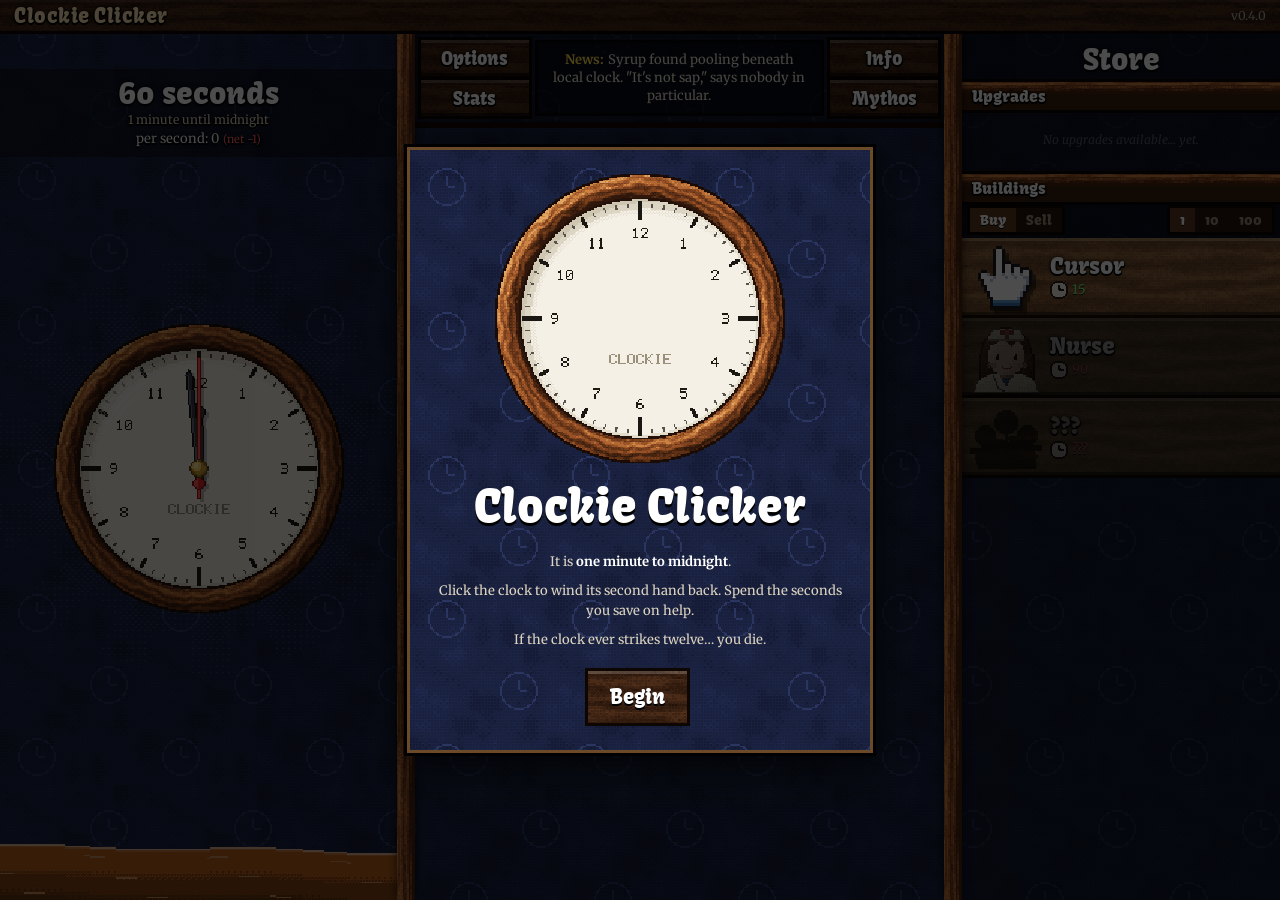
<file: index.html>
<!doctype html>
<html lang="en">
<head>
  <meta charset="utf-8">
  <meta name="viewport" content="width=device-width, initial-scale=1">
  <title>Clockie Clicker</title>
  <meta name="description" content="It is one minute to midnight. Click the clock to wind it back.">
  <link rel="preconnect" href="https://fonts.googleapis.com">
  <link rel="preconnect" href="https://fonts.gstatic.com" crossorigin>
  <link href="https://fonts.googleapis.com/css2?family=Kavoon&family=Merriweather:ital,wght@0,400;0,700;1,400&display=swap" rel="stylesheet">
  <link rel="stylesheet" href="css/style.css">
  <link rel="icon" id="favicon" href="data:,">
</head>
<body>
  <div id="topbar">
    <div id="logo">Clockie Clicker</div>
    <div id="topLinks"><span id="topVersion"></span></div>
  </div>

  <div id="game">
    <section id="left">
      <canvas id="clockCanvas"></canvas>
      <div id="counter">
        <div id="bankNum">60 seconds</div>
        <div id="bankHuman">1 minute until midnight</div>
        <div id="sps">per second: 0</div>
      </div>
      <div id="floaters"></div>
      <div id="danger"></div>
    </section>

    <div class="divider"></div>

    <section id="middle">
      <div id="header">
        <div class="btnCol">
          <button class="menuBtn" data-menu="options">Options</button>
          <button class="menuBtn" data-menu="stats">Stats</button>
        </div>
        <div id="news"><div id="newsText"></div></div>
        <div class="btnCol">
          <button class="menuBtn" data-menu="info">Info</button>
          <button class="menuBtn" data-menu="mythos">Mythos</button>
        </div>
      </div>
      <div id="rows">
        <div id="rowsEmpty">Your staff will gather here.</div>
      </div>
      <div id="menu" hidden>
        <button id="menuClose" class="closeBtn" aria-label="Close"></button>
        <div id="menuContent"></div>
      </div>
      <div id="notes"></div>
    </section>

    <div class="divider"></div>

    <section id="right">
      <div class="storeTitle">Store</div>
      <div class="sectionTitle">Upgrades</div>
      <div id="upgrades"><div class="empty">No upgrades available&hellip; yet.</div></div>
      <div class="sectionTitle">Buildings</div>
      <div id="buyBar">
        <div class="seg"><button data-mode="buy" class="on">Buy</button><button data-mode="sell">Sell</button></div>
        <div class="seg"><button data-amt="1" class="on">1</button><button data-amt="10">10</button><button data-amt="100">100</button></div>
      </div>
      <div id="buildings"></div>
    </section>
  </div>

  <div id="tooltip" hidden></div>

  <div id="overlay" hidden>
    <div id="overlayBox"></div>
  </div>

  <script type="module" src="js/game.js"></script>
</body>
</html>
</file>
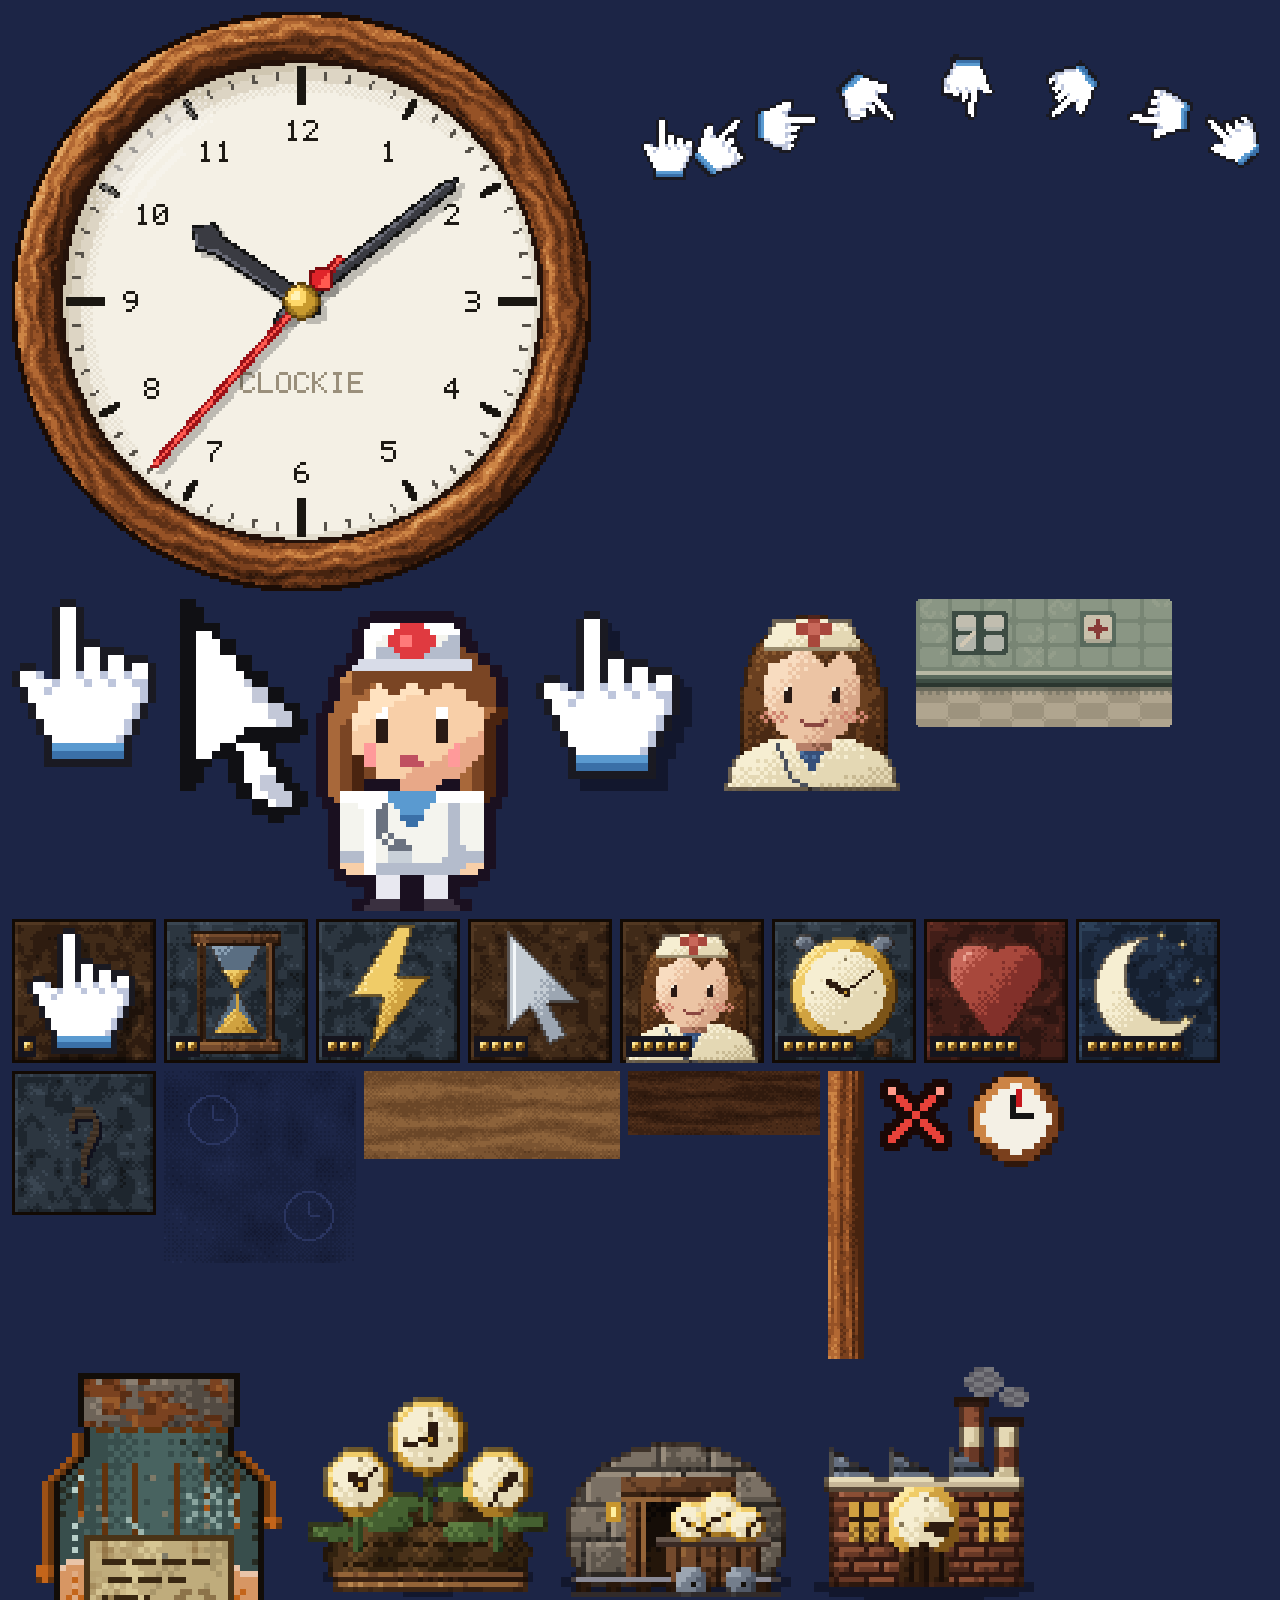
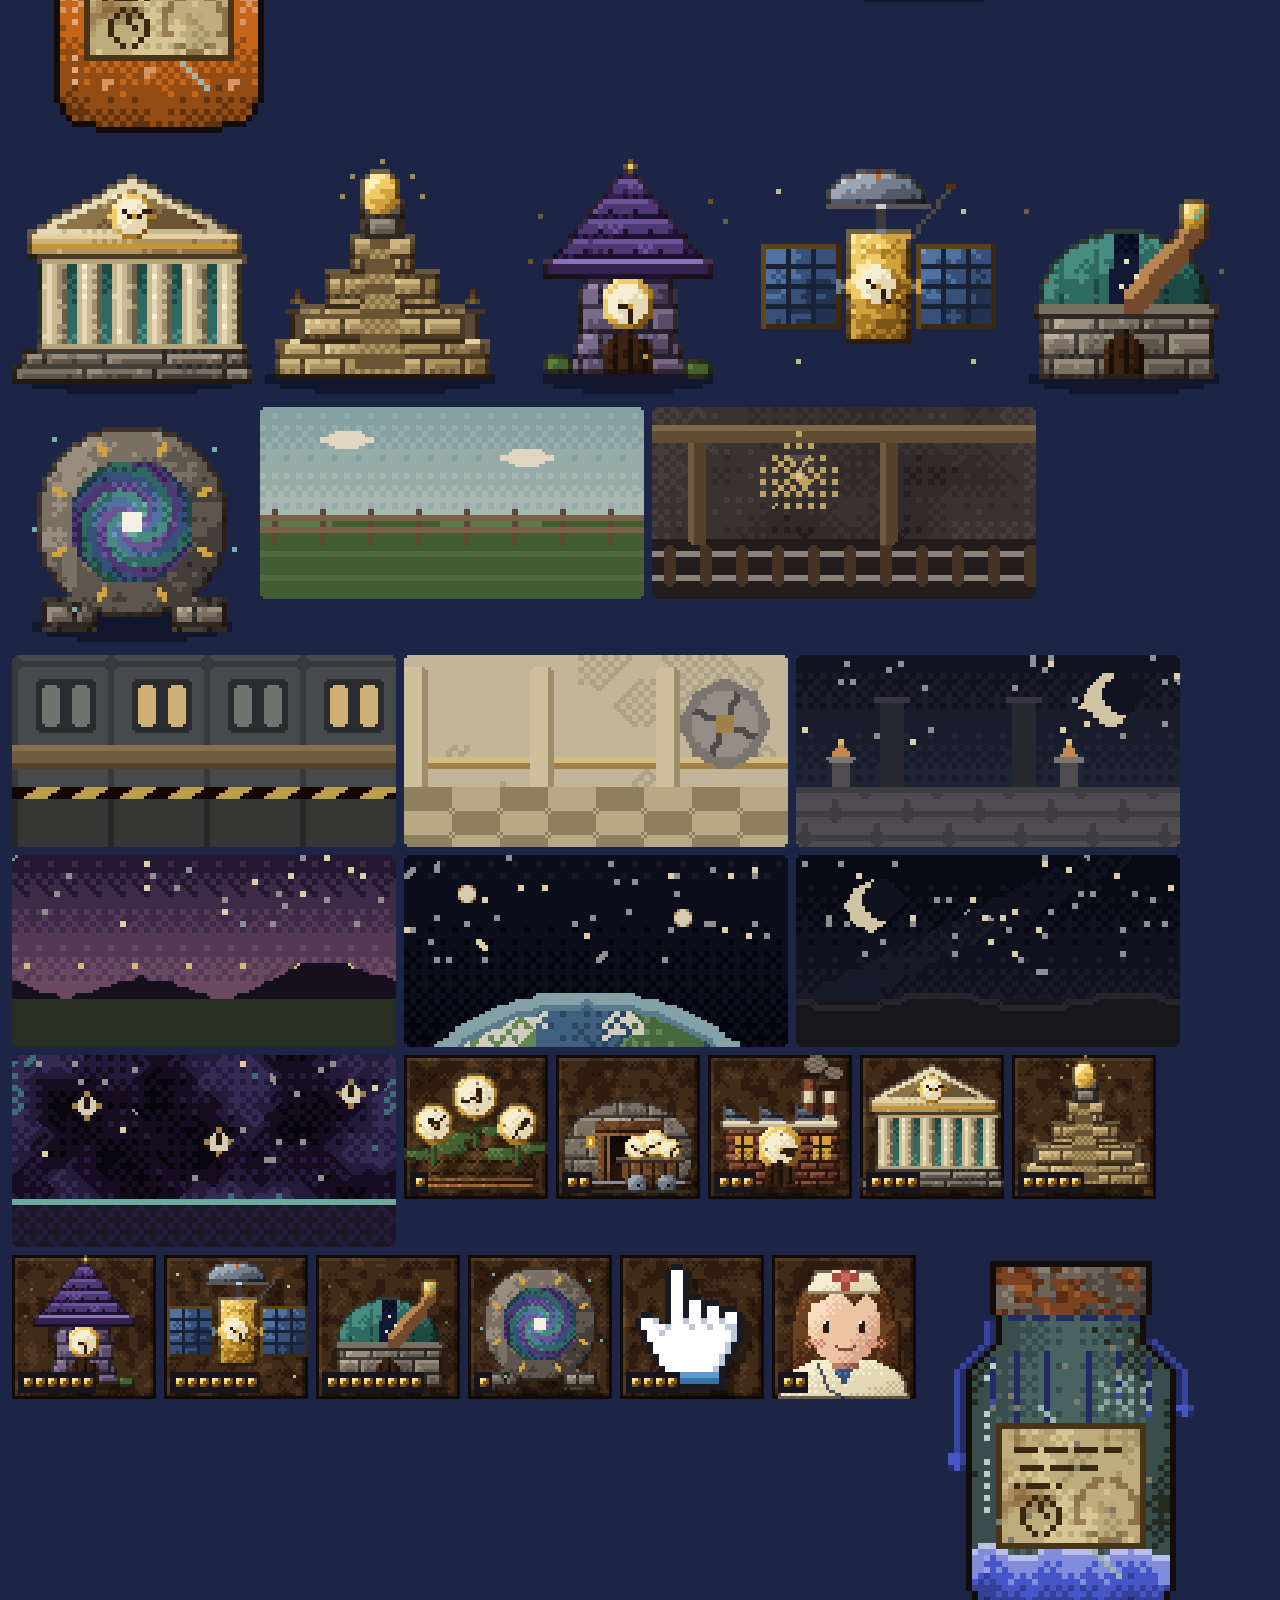
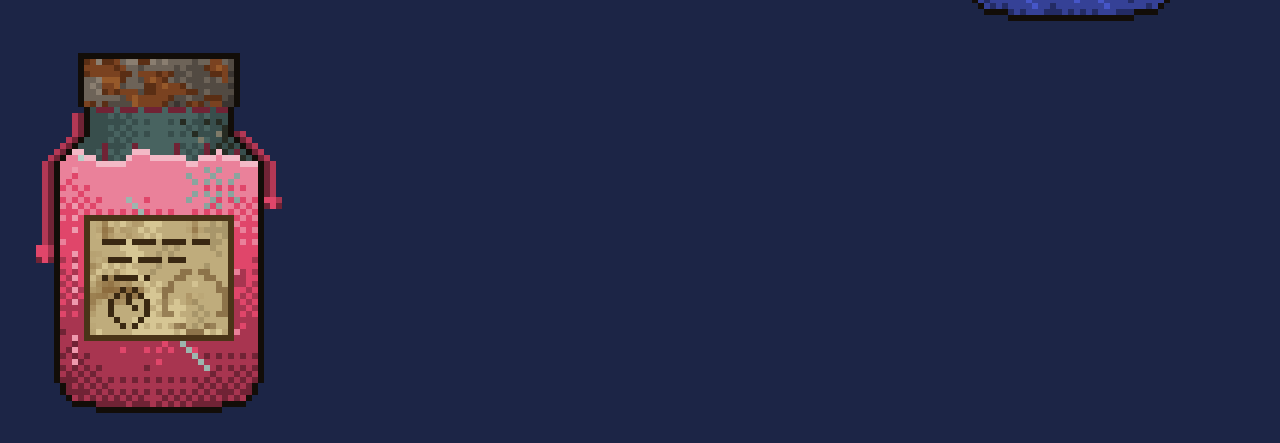
<file: dev/art-sheet.html>
<!doctype html>
<html><head><meta charset="utf-8"><title>Art sheet</title>
<style>body{background:#1c2546;margin:8px;font:12px sans-serif;color:#fff}canvas{image-rendering:pixelated;margin:4px;vertical-align:top}</style>
</head><body>
<script type="module">
import * as ART from '../js/art.js';
import { upscale, canvas } from '../js/pixel.js';
const q = new URLSearchParams(location.search), k = +(q.get('k') || 3), only = q.get('only');
const show = (name, c, kk = k) => { if (only && !only.split(',').includes(name)) return; const u = upscale(c, kk); u.title = name; document.body.appendChild(u); };
const assets = await ART.loadAssets();
// clock with hands at 10:08:37
const face = ART.clockFace(), H = ART.clockHands(), cap = ART.clockCap(), glare = ART.clockGlare();
const R = ART.CLOCK_R, S = R * 2 + 1;
const clk = canvas(S, S);
const x = clk.getContext('2d'); x.imageSmoothingEnabled = false;
x.drawImage(face, 0, 0);
const T = Math.PI * 2, ang = { h: ((10 + 8 / 60) / 12) * T, m: ((8 + 37 / 60) / 60) * T, s: (37 / 60) * T };
x.globalAlpha = 0.22;
for (const [h, a] of [[H.hour, ang.h], [H.minute, ang.m], [H.second, ang.s]]) { const s = h.shadow(a); x.drawImage(s.c, R - s.r + 2, R - s.r + 2); }
x.globalAlpha = 1;
for (const [h, a] of [[H.hour, ang.h], [H.minute, ang.m], [H.second, ang.s]]) { const s = h.rot(a); x.drawImage(s.c, R - s.r, R - s.r); }
x.drawImage(cap, R - 6, R - 6); x.drawImage(glare, 0, 0);
show('clock', clk, k);
const rot = ART.handRotator(assets.hand);
const cs = canvas(220, 70), cx = cs.getContext('2d');
for (let i = 0; i < 8; i++) { const r = rot(i * 0.8); cx.drawImage(r.c, 20 + i * 26 - r.r, 35 - r.r); }
show('hands', cs, k);
show('handraw', assets.hand, 8);
show('arrow', ART.cursorSprite(), 8);
show('nurse', ART.nurseSprite(), 6);
const ic = ART.storeIcons(assets.hand); show('iconCursor', ic.cursor, 4); show('iconNurse', ic.nurse, 4);
show('hospital', ART.hospitalTex(), 2);
['hand', 'hourglass', 'bolt', 'cursor', 'nurse', 'clock', 'heart', 'moon'].forEach((g, i) => show('ach-' + g, ART.achievementIcon(g, i % 9), 3));
show('ach-locked', ART.achievementIcon('clock', 0, true), 3);
show('bg', ART.bgTile(), 2); show('plank', ART.plankTex(), 2); show('dark', ART.darkWoodTex(), 2);
show('woodv', ART.woodTex(12, 96, { seed: 3, vertical: true, bevel: true }), 3);
show('close', ART.closeIcon(), 4); show('fav', ART.favicon(), 6);
show('jar', ART.syrupJar('#c4651a', 56), 6);
ART.NEW_BUILDINGS.forEach((id) => show('unit-' + id, ART.unitSprite(id), 5));
ART.NEW_BUILDINGS.forEach((id) => show('row-' + id, ART.rowTex(id), 3));
ART.NEW_BUILDINGS.forEach((id, i) => show('upg-' + id, ART.upgradeIcon(id, i % 8), 3));
show('upg-cursor', ART.upgradeIcon('cursor', 3), 3); show('upg-nurse', ART.upgradeIcon('nurse', 1), 3);
show('jar2', ART.syrupJar('#4656c8', 12), 6);
show('jar3', ART.syrupJar('#e0466a', 96), 6);
</script>
</body></html>
</file>
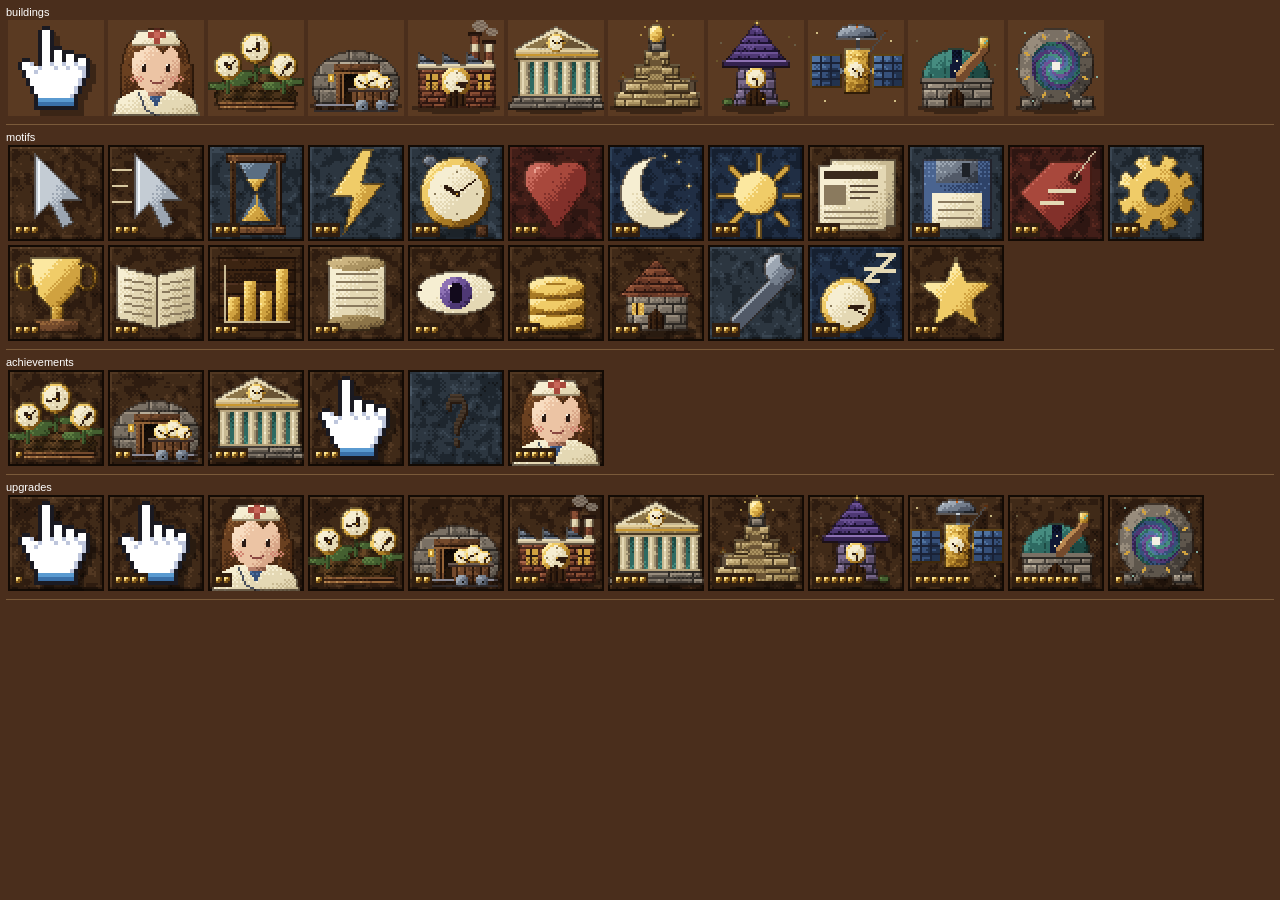
<file: dev/icons-sheet.html>
<!doctype html>
<html><head><meta charset="utf-8"><title>Icons sheet</title>
<style>body{background:#4a2e1c;margin:6px;font:11px sans-serif;color:#fff}canvas{image-rendering:pixelated;margin:2px;vertical-align:top;background:#5a3a22}hr{border:0;border-top:1px solid #7a5a3a;margin:6px 0}</style>
</head><body>
<script type="module">
import * as ART from '../js/art.js';
import * as I from '../js/icons2.js';
import { upscale } from '../js/pixel.js';
const q = new URLSearchParams(location.search), k = +(q.get('k') || 2), only = q.get('only') || 'all';
const assets = await ART.loadAssets(); I.setHand(assets.hand);
const row = (title, list) => { if (only !== 'all' && !only.split(',').includes(title)) return; const h = document.createElement('div'); h.textContent = title; document.body.appendChild(h); for (const c of list) { const u = upscale(c, k); document.body.appendChild(u); } document.body.appendChild(document.createElement('hr')); };
row('buildings', [...['cursor', 'nurse'].map(I.storeIcon), ...I.BUILDING_IDS.map(I.storeIcon)]);
row('motifs', ['cursor', 'rapid', 'hourglass', 'bolt', 'clock', 'heart', 'moon', 'sun', 'news', 'disk', 'tag', 'gear', 'trophy', 'book', 'chart', 'scroll', 'eye', 'coin', 'house', 'wrench', 'zzz', 'star'].map((n) => I.achievementIcon(n, 2)));
row('achievements', [I.achievementIcon('b:farm', 0), I.achievementIcon('b:mine', 1), I.achievementIcon('b:bank', 3), I.achievementIcon('hand', 2), I.achievementIcon('x', 0, true), I.achievementIcon('nurse', 4)]);
row('upgrades', [I.upgradeIcon('cursor', 0), I.upgradeIcon('cursor', 3), I.upgradeIcon('nurse', 1), ...I.BUILDING_IDS.map((id, i) => I.upgradeIcon(id, i % 8))]);
</script>
</body></html>
</file>
<file: css/style.css>
/* Clockie Clicker — 2010s browser-game chrome. Textures are generated as pixel art at runtime
   and injected as CSS variables (--tex-*). --px is the on-screen size of one art pixel. */

:root {
  --px: 3px;
  --ink: #fff;
  --muted: #b9b2a4;
  --good: #7dff7d;
  --bad: #ff6a6a;
  --gold: #ffd84a;
  --panel-dark: rgba(0, 0, 0, 0.45);
  --tex-bg: none;
  --tex-wood-v: none;
  --tex-wood-h: none;
  --tex-plank: none;
  --tex-darkwood: none;
  color-scheme: dark;
}

* { box-sizing: border-box; }

html, body {
  margin: 0;
  height: 100%;
  overflow: hidden;
  background: #141a33 var(--tex-bg) repeat;
  background-size: var(--tex-bg-size);
  color: var(--ink);
  font-family: 'Merriweather', Georgia, serif;
  font-size: 13px;
  -webkit-font-smoothing: antialiased;
  user-select: none;
  image-rendering: pixelated;
}

button { font: inherit; color: inherit; cursor: pointer; }
b { color: #fff; }

.k { font-family: 'Kavoon', 'Merriweather', cursive; font-weight: normal; }
.shadow, #logo, .storeTitle, .sectionTitle, .menuBtn, #counter, .bName, .menuTitle {
  text-shadow: 0 2px 0 #000, 0 0 4px #000, 1px 1px 0 #000, -1px 1px 0 #000;
}

/* ---------- top bar ---------- */
#topbar {
  height: 34px;
  display: flex;
  align-items: center;
  justify-content: space-between;
  padding: 0 14px;
  background: #000 var(--tex-darkwood) repeat;
  background-size: var(--tex-darkwood-size);
  border-bottom: calc(var(--px)) solid #0a0503;
  box-shadow: 0 2px 0 rgba(255, 255, 255, 0.06) inset;
}
#logo { font-family: 'Kavoon', cursive; font-size: 20px; letter-spacing: 0.5px; color: #ffe9b8; }
#topLinks { color: var(--muted); font-size: 12px; }

/* ---------- layout ---------- */
#game {
  position: absolute;
  top: 34px; left: 0; right: 0; bottom: 0;
  display: flex;
}
#left { position: relative; flex: 0 0 31%; min-width: 300px; overflow: hidden; }
#middle { position: relative; flex: 1 1 auto; min-width: 320px; display: flex; flex-direction: column; overflow: hidden; }
#right { position: relative; flex: 0 0 318px; overflow-y: auto; overflow-x: hidden; background: rgba(0, 0, 0, 0.25); }

.divider {
  flex: 0 0 calc(var(--px) * 6);
  background: #3a1e0e var(--tex-wood-v) repeat-y;
  background-size: var(--tex-wood-v-size);
  box-shadow: 0 0 10px rgba(0, 0, 0, 0.7);
  z-index: 2;
}

/* ---------- left panel ---------- */
#clockCanvas {
  position: absolute; left: 0; top: 0;
  image-rendering: pixelated;
  image-rendering: crisp-edges;
}
#counter {
  position: absolute; left: 0; right: 0; top: 4%;
  padding: 8px 6px 10px;
  text-align: center;
  background: rgba(0, 0, 0, 0.42);
  pointer-events: none;
  z-index: 3;
}
#bankNum { font-family: 'Kavoon', cursive; font-size: 30px; line-height: 1.1; }
#bankHuman { font-size: 12px; color: #e6dcc8; margin-top: 2px; }
#sps { font-size: 13px; margin-top: 3px; }
#sps .net { font-size: 11px; margin-left: 4px; }
#sps .net.up { color: var(--good); }
#sps .net.down { color: var(--bad); }
#left.dangerous #bankNum { color: #ff5a4a; animation: throb 0.5s steps(2) infinite; }

#danger {
  position: absolute; inset: 0;
  pointer-events: none;
  box-shadow: inset 0 0 90px 20px rgba(200, 0, 0, 0.55);
  opacity: 0;
  z-index: 2;
}
#left.dangerous #danger { animation: pulse 1s ease-in-out infinite; }
@keyframes pulse { 0%, 100% { opacity: 0.15; } 50% { opacity: 0.85; } }
@keyframes throb { 50% { transform: scale(1.04); } }

#floaters { position: absolute; inset: 0; pointer-events: none; z-index: 4; overflow: hidden; }
.floater {
  position: absolute;
  font-family: 'Kavoon', cursive;
  font-size: 22px;
  color: #fff;
  text-shadow: 0 2px 0 #000, 0 0 3px #000;
  animation: floatUp 1s ease-out forwards;
  white-space: nowrap;
}
@keyframes floatUp {
  0% { transform: translate(-50%, 0); opacity: 1; }
  100% { transform: translate(-50%, -70px); opacity: 0; }
}

/* ---------- middle header ---------- */
#header {
  flex: 0 0 auto;
  display: flex;
  align-items: stretch;
  gap: 6px;
  padding: 6px;
  background: rgba(0, 0, 0, 0.35);
  border-bottom: calc(var(--px) * 2) solid #120904;
}
.btnCol { display: flex; flex-direction: column; gap: 4px; }
.menuBtn {
  width: 108px; height: 36px;
  border: none;
  font-family: 'Kavoon', cursive;
  font-size: 18px;
  background: #3c2213 var(--tex-darkwood) repeat;
  background-size: var(--tex-darkwood-size);
  box-shadow:
    inset 0 var(--px) 0 rgba(255, 255, 255, 0.18),
    inset 0 calc(var(--px) * -1) 0 rgba(0, 0, 0, 0.5),
    0 0 0 var(--px) #0d0603;
}
.menuBtn:hover { filter: brightness(1.35); }
.menuBtn.on { filter: brightness(1.5); color: var(--gold); }
#news {
  flex: 1 1 auto;
  position: relative;
  display: flex; align-items: center; justify-content: center;
  padding: 0 14px;
  background: rgba(0, 0, 0, 0.45);
  box-shadow: inset 0 0 0 var(--px) rgba(0, 0, 0, 0.6);
  overflow: hidden;
  text-align: center;
  font-size: 13px;
  line-height: 1.4;
  color: #f2ead8;
}
#news { cursor: pointer; }
#news:hover { background: rgba(255, 255, 255, 0.07); }
#news:active { background: rgba(255, 255, 255, 0.12); }
#newsText { transition: opacity 0.4s, transform 0.4s; }
#newsText.out { opacity: 0; transform: translateY(-8px); }
#newsText .tag { color: var(--gold); font-weight: 700; margin-right: 4px; }

/* ---------- building rows ---------- */
#rows { flex: 1 1 auto; overflow-y: auto; overflow-x: hidden; position: relative; }
#rowsEmpty { padding: 40px 20px; text-align: center; color: rgba(255, 255, 255, 0.25); font-style: italic; }
.bRow { position: relative; }
.bRow canvas { display: block; image-rendering: pixelated; image-rendering: crisp-edges; }
.rowWood {
  height: calc(var(--px) * 4);
  background: #3a1e0e var(--tex-wood-h) repeat-x;
  background-size: var(--tex-wood-h-size);
  box-shadow: 0 2px 4px rgba(0, 0, 0, 0.6);
  position: relative; z-index: 1;
}
.rowLabel {
  position: absolute; left: 8px; bottom: 6px;
  font-family: 'Kavoon', cursive; font-size: 13px;
  color: rgba(255, 255, 255, 0.85);
  text-shadow: 0 1px 0 #000, 0 0 3px #000;
  pointer-events: none;
}

/* ---------- menus ---------- */
#menu {
  position: absolute; left: 0; right: 0; bottom: 0;
  top: var(--header-h, 90px);
  overflow-y: auto;
  padding: 18px 26px 40px;
  background: rgba(8, 10, 22, 0.92) var(--tex-bg) repeat;
  background-size: var(--tex-bg-size);
  z-index: 5;
}
#menu[hidden] { display: none; }
.closeBtn {
  position: absolute; top: 10px; right: 10px;
  width: calc(var(--px) * 11); height: calc(var(--px) * 11);
  border: none; padding: 0;
  background: transparent var(--tex-close) no-repeat center / contain;
  image-rendering: pixelated;
}
.closeBtn:hover { filter: brightness(1.3) drop-shadow(0 0 4px #f44); }
.menuTitle { font-family: 'Kavoon', cursive; font-size: 34px; text-align: center; margin: 4px 0 14px; }
.subTitle {
  font-family: 'Kavoon', cursive; font-size: 19px;
  margin: 22px 0 8px; padding-bottom: 6px;
  border-bottom: var(--px) solid rgba(255, 255, 255, 0.15);
  text-shadow: 0 2px 0 #000;
}
.listing { margin: 4px 0; color: #ddd4c2; line-height: 1.6; }
.listing b { color: #fff; }
.listing small { color: var(--muted); }
.menuNote { color: var(--muted); font-style: italic; }
.optBtn {
  border: none; padding: 7px 12px; margin: 3px 6px 3px 0;
  font-family: 'Kavoon', cursive; font-size: 15px;
  background: #3c2213 var(--tex-darkwood) repeat;
  background-size: var(--tex-darkwood-size);
  box-shadow: inset 0 var(--px) 0 rgba(255, 255, 255, 0.18), 0 0 0 var(--px) #0d0603;
  text-shadow: 0 2px 0 #000;
}
.optBtn:hover { filter: brightness(1.35); }
.optBtn.off { filter: grayscale(0.8) brightness(0.7); }
.optBtn.warn { color: #ff8a7a; }
textarea.saveBox {
  width: 100%; height: 90px; margin-top: 8px;
  background: #0b0d18; color: #cfe; border: var(--px) solid #2a3560;
  font-family: monospace; font-size: 11px; user-select: text;
}

/* achievements */
.achGrid { display: flex; flex-wrap: wrap; gap: 4px; }
.ach { width: calc(var(--px) * 16); height: calc(var(--px) * 16); image-rendering: pixelated; cursor: help; }
.ach:hover { filter: brightness(1.25); transform: translateY(-2px); }

/* syrup */
.syrupBox { display: flex; gap: 14px; align-items: center; }
.syrupJar { flex: 0 0 auto; image-rendering: pixelated; image-rendering: crisp-edges; }
.bar { height: calc(var(--px) * 5); background: #0b0d18; box-shadow: 0 0 0 var(--px) #000; margin: 6px 0; position: relative; }
.bar > div { position: absolute; left: 0; top: 0; bottom: 0; box-shadow: inset 0 var(--px) rgba(255, 255, 255, 0.35); }
.flavors { display: flex; flex-wrap: wrap; gap: 6px; margin-top: 8px; }
.flavor { width: 22px; height: 22px; box-shadow: 0 0 0 var(--px) #000, inset 0 var(--px) rgba(255, 255, 255, 0.35); cursor: help; }
.flavor.locked { background: #22242e !important; box-shadow: 0 0 0 var(--px) #000; }

.changelog h4 { font-family: 'Kavoon', cursive; font-weight: normal; font-size: 17px; margin: 14px 0 4px; }
.changelog ul { margin: 0; padding-left: 18px; color: #ddd4c2; line-height: 1.6; }

.sigil { display: block; margin: 30px auto 10px; image-rendering: pixelated; opacity: 0.85; }

/* ---------- notifications ---------- */
#notes { position: absolute; left: 50%; bottom: 14px; transform: translateX(-50%); z-index: 8; display: flex; flex-direction: column-reverse; gap: 6px; pointer-events: none; }
.note {
  pointer-events: auto;
  display: flex; align-items: center; gap: 10px;
  min-width: 260px; max-width: 360px;
  padding: 8px 30px 8px 10px;
  background: rgba(10, 8, 6, 0.94);
  box-shadow: 0 0 0 var(--px) #6b4a2a, 0 0 0 calc(var(--px) * 2) #000, 0 6px 18px rgba(0, 0, 0, 0.6);
  animation: noteIn 0.3s steps(4);
  position: relative;
}
.note img { width: calc(var(--px) * 16); height: calc(var(--px) * 16); image-rendering: pixelated; flex: 0 0 auto; }
.note .t { font-size: 11px; color: var(--gold); }
.note .n { font-family: 'Kavoon', cursive; font-size: 17px; }
.note .q { font-size: 11px; font-style: italic; color: #cbbf9e; margin-top: 2px; line-height: 1.35; }
.note .x { position: absolute; top: 4px; right: 6px; width: 18px; height: 18px; border: none; background: transparent var(--tex-close) no-repeat center / contain; image-rendering: pixelated; }
@keyframes noteIn { from { transform: translateY(20px); opacity: 0; } }

/* ---------- store ---------- */
.storeTitle {
  font-family: 'Kavoon', cursive; font-size: 30px; text-align: center;
  padding: 6px 0 4px;
  background: rgba(0, 0, 0, 0.35);
}
.sectionTitle {
  font-family: 'Kavoon', cursive; font-size: 16px;
  padding: 4px 10px;
  background: #3a1e0e var(--tex-wood-h) repeat-x;
  background-size: var(--tex-wood-h-size);
  box-shadow: 0 var(--px) 0 #0d0603, 0 calc(var(--px) * -1) 0 #0d0603;
}
#upgrades {
  min-height: 64px; max-height: 210px; overflow-y: auto;
  padding: 8px;
  background: rgba(0, 0, 0, 0.3);
  display: flex; flex-wrap: wrap; gap: 4px; align-content: flex-start;
}
#upgrades .empty { width: 100%; padding: 14px 0; text-align: center; color: rgba(255, 255, 255, 0.3); font-style: italic; font-size: 12px; }
.upg { width: calc(var(--px) * 16); height: calc(var(--px) * 16); cursor: pointer; }
.upg img { width: 100%; height: 100%; display: block; image-rendering: pixelated; image-rendering: crisp-edges; }
.upg:hover { filter: brightness(1.25); transform: translateY(-2px); }
.upg.no { filter: brightness(0.5) saturate(0.6); }
.upg.no:hover { filter: brightness(0.65) saturate(0.7); }
#buyBar { display: flex; justify-content: space-between; padding: 6px 8px; background: rgba(0, 0, 0, 0.4); }
.seg { display: flex; box-shadow: 0 0 0 var(--px) #0d0603; }
.seg button {
  border: none; padding: 3px 10px;
  font-family: 'Kavoon', cursive; font-size: 14px;
  background: #241409; color: #9a8a76;
}
.seg button.on { background: #5a3a20; color: #fff; text-shadow: 0 1px 0 #000; }
.seg button:hover { color: #fff; }

.bItem {
  position: relative;
  height: 80px;
  display: flex; align-items: center;
  padding: 0 10px 0 8px;
  background: #6b4728 var(--tex-plank) repeat;
  background-size: var(--tex-plank-size);
  box-shadow:
    inset 0 var(--px) 0 rgba(255, 235, 200, 0.28),
    inset 0 calc(var(--px) * -1) 0 rgba(0, 0, 0, 0.45);
  border-bottom: var(--px) solid #140a04;
  cursor: pointer;
}
.bItem:hover { filter: brightness(1.15); }
.bItem:active { filter: brightness(0.95); }
.bItem.disabled { filter: brightness(0.55) saturate(0.7); }
.bItem.disabled:hover { filter: brightness(0.65) saturate(0.7); }
.bIcon { width: calc(var(--px) * 24); height: calc(var(--px) * 24); image-rendering: pixelated; margin-right: 8px; filter: drop-shadow(0 2px 0 rgba(0, 0, 0, 0.5)); }
.bText { flex: 1 1 auto; min-width: 0; }
.bName { font-family: 'Kavoon', cursive; font-size: 23px; line-height: 1.05; }
.bCost { font-size: 13px; color: var(--good); text-shadow: 0 1px 0 #000; display: flex; align-items: center; gap: 4px; margin-top: 2px; }
.bCost.no { color: var(--bad); }
.bCost.sell { color: #ffd27a; }
.bCost img { width: calc(var(--px) * 3); width: 18px; height: 18px; image-rendering: pixelated; }
.bOwned {
  font-family: 'Kavoon', cursive; font-size: 42px;
  color: rgba(0, 0, 0, 0.38);
  text-shadow: 0 1px 0 rgba(255, 230, 190, 0.18);
}

/* ---------- tooltip ---------- */
#tooltip {
  position: fixed; z-index: 20;
  max-width: 330px;
  padding: 10px 12px;
  background: rgba(14, 10, 8, 0.96);
  box-shadow: 0 0 0 var(--px) #6b4a2a, 0 0 0 calc(var(--px) * 2) #000, 0 8px 24px rgba(0, 0, 0, 0.7);
  pointer-events: none;
  line-height: 1.5;
  color: #ddd4c2;
}
#tooltip[hidden] { display: none; }
#tooltip .tHead { display: flex; align-items: center; gap: 10px; margin-bottom: 6px; }
#tooltip .tHead img { width: calc(var(--px) * 16); height: calc(var(--px) * 16); image-rendering: pixelated; }
#tooltip .tName { font-family: 'Kavoon', cursive; font-size: 19px; color: #fff; text-shadow: 0 2px 0 #000; }
#tooltip .tSub { font-size: 11px; color: var(--muted); }
#tooltip .tPrice { margin-left: auto; color: var(--good); font-weight: 700; }
#tooltip .tPrice.no { color: var(--bad); }
#tooltip .quote { font-style: italic; color: #a89e8a; margin-top: 6px; font-size: 12px; }
#tooltip .line { height: var(--px); background: rgba(255, 255, 255, 0.12); margin: 6px 0; }
#tooltip .warn { color: var(--bad); }

/* ---------- overlay (intro / midnight) ---------- */
#overlay {
  position: fixed; inset: 0; z-index: 30;
  display: flex; align-items: center; justify-content: center;
  background: rgba(0, 0, 0, 0.7);
}
#overlay[hidden] { display: none; }
#overlayBox {
  max-width: 460px; margin: 16px;
  padding: 24px 28px;
  text-align: center;
  background: #0e0c14 var(--tex-bg) repeat;
  background-size: var(--tex-bg-size);
  box-shadow: 0 0 0 var(--px) #6b4a2a, 0 0 0 calc(var(--px) * 2) #000, 0 10px 40px rgba(0, 0, 0, 0.8);
  line-height: 1.6;
}
#overlayBox h1 { font-family: 'Kavoon', cursive; font-weight: normal; font-size: 46px; margin: 0 0 6px; text-shadow: 0 3px 0 #000; }
#overlayBox h1.midnight { color: #ff4a3a; letter-spacing: 2px; }
#overlayBox p { color: #ddd4c2; margin: 8px 0; }
#overlayBox .optBtn { font-size: 20px; padding: 10px 22px; margin-top: 12px; }
#overlayBox img { image-rendering: pixelated; }
body.dead #game { filter: grayscale(0.7) brightness(0.6); }

/* ---------- small screens ---------- */
@media (max-width: 860px) {
  html, body { overflow: auto; }
  #game { position: static; flex-direction: column; }
  #left { flex: 0 0 auto; height: 70vh; min-width: 0; }
  #middle { min-width: 0; height: 60vh; }
  #right { flex: 0 0 auto; overflow: visible; }
  .divider { flex: 0 0 calc(var(--px) * 4); }
  .menuBtn { width: 84px; font-size: 15px; }
}

/* structures that haven't been discovered yet */
.bItem[hidden] { display: none; }
.bItem.locked { cursor: default; }
.bItem.locked .bIcon { filter: brightness(0); opacity: 0.55; }
.bItem.locked .bName { color: #b9ad94; }
</file>
